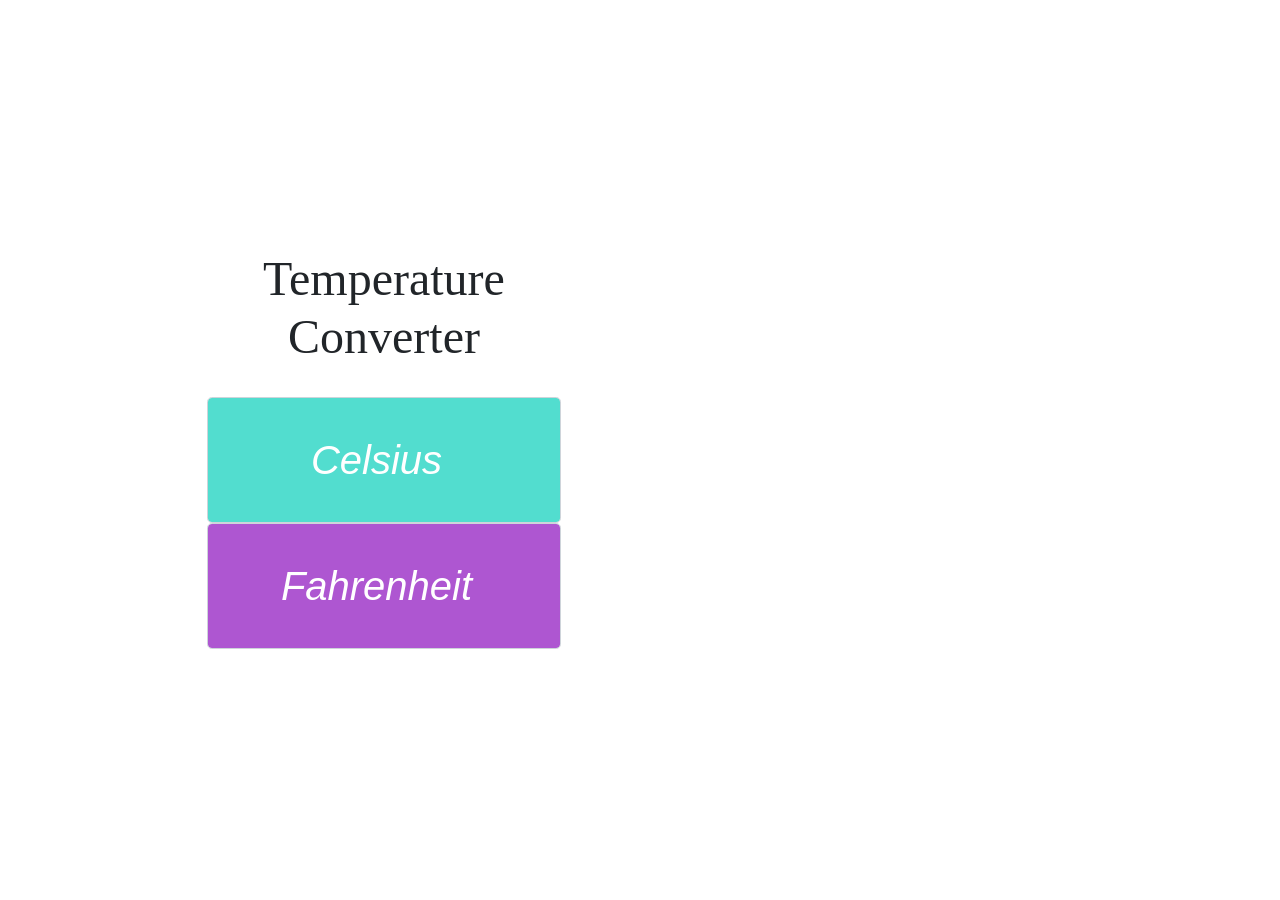
<file: Temperature Converter/index.html>
<!DOCTYPE html>
<html lang="en">
<head>
  <meta charset="UTF-8">
  <meta name="viewport" content="width=device-width, initial-scale=1.0">
  <meta http-equiv="X-UA-Compatible" content="ie=edge">

  <link rel="stylesheet" href="https://maxcdn.bootstrapcdn.com/bootstrap/4.0.0/css/bootstrap.min.css" integrity="sha384-Gn5384xqQ1aoWXA+058RXPxPg6fy4IWvTNh0E263XmFcJlSAwiGgFAW/dAiS6JXm" crossorigin="anonymous">
  <link rel="stylesheet" href="style.css">

  <title>Temperature Converter</title>

</head>
<body>

  <div class="container">
    <div class="row justify-content-md-center">
      <div class="col-md-6 text-center">
        <h1>Temperature Converter</h1>

        <div id="Celsius">
          <input type="number" class="form-control form-control-lg form-padding" id="input-Celsius" placeholder="Celsius">

        </div>

        <div id="Fahrenheit">
          <input type="number" class="form-control form-control-lg form-padding" id="input-Fahrenheit" placeholder="Fahrenheit">

        </div>

      </div>

    </div>
    

  </div>

  <script src="main.js" charset="utf-8"></script>
</body>
</html>
</file>
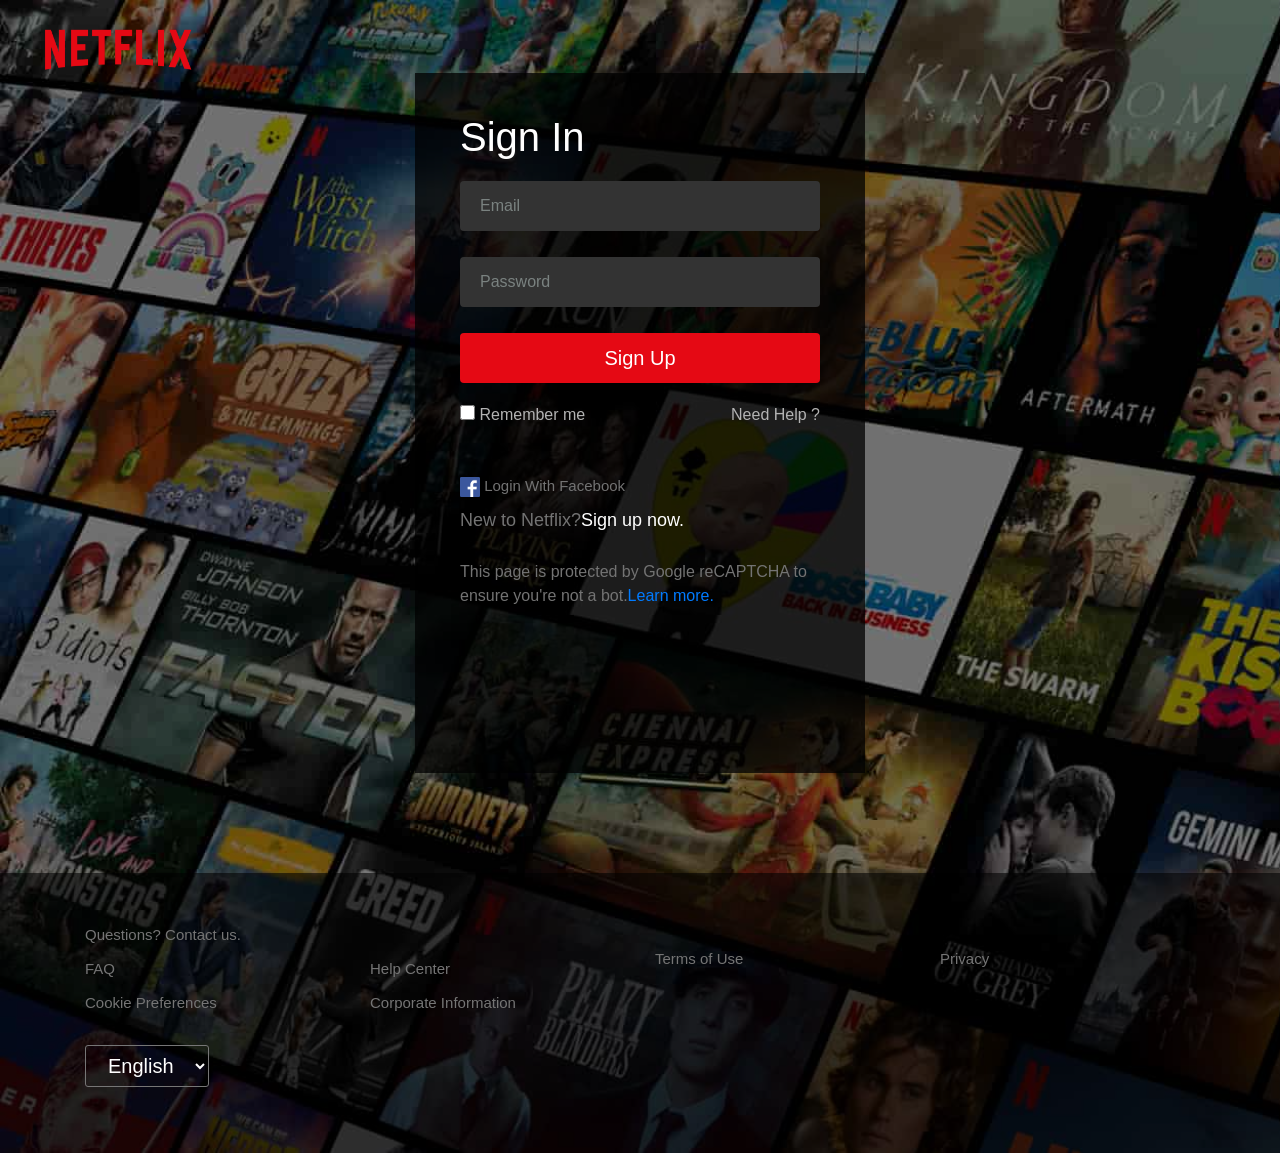
<file: Netflix_Clone-master/Netflix_Clone/sign.html>
<!DOCTYPE html>
<html lang="en">
  <head>
    <meta charset="UTF-8" />
    <meta http-equiv="X-UA-Compatible" content="IE=edge" />
    <meta name="viewport" content="width=device-width, initial-scale=1.0" />
    <link
      rel="shortcut icon"
      href="images/netflix_PNG15.png"
      type="image/x-icon"
    />
    <link
      rel="stylesheet"
      href="https://cdn.jsdelivr.net/npm/bootstrap@4.6.1/dist/css/bootstrap.min.css"
      integrity="sha384-zCbKRCUGaJDkqS1kPbPd7TveP5iyJE0EjAuZQTgFLD2ylzuqKfdKlfG/eSrtxUkn"
      crossorigin="anonymous"
    />

    <link rel="stylesheet" href="css/sign.css" />
    <title>Netflix</title>
  </head>

  <body>
    <section class="mainsection">
      <header>
        <a href="index.html"> <img src="images/Logonetflix.png" alt="" /></a>
      </header>
      <div class="maindiv">
        <form
          method="post"
          action="main.html"
          onkeydown="valid();"
          autocomplete="off"
        >
          <h3>Sign In</h3>
          <input
            type="email"
            name="email"
            id="email"
            placeholder="Email"
            required
          />
          <p id="emailError"></p>
          <input
            type="password"
            name="password"
            id="password"
            placeholder="Password"
            required
          />
          <p id="passwordError"></p>
          <button type="submit" id="submitBtn">Sign Up</button>
          <div class="d-flex justify-content-between signup">
            <div>
              <input type="checkbox" name="Rememberme" id="" />
              <label>Remember me</label>
            </div>
            <a href="#">Need Help ?</a>
          </div>
          <div class="loginface">
            <a href="">
              <img src="images/FB-f-Logo__blue_57.png" alt="" /> Login With
              Facebook</a
            >
          </div>
          <div class="signupl">
            <p>New to Netflix?</p>
            <a href="index.html">Sign up now.</a>
          </div>

          <p class="learn">
            This page is protected by Google reCAPTCHA to ensure you're not a
            bot.<a href="#">Learn more.</a>
          </p>
        </form>
      </div>
    </section>
    <footer>
      <div class="container">
        <a href="">Questions? Contact us.</a>
        <div class="row">
          <div class="col-md-3">
            <ul>
              <li><a href="#">FAQ</a></li>
              <li><a href="#">Cookie Preferences</a></li>
              <li>
                <select name="">
                  <option value="en">English</option>
                  <option value="ar">Arabic</option>
                </select>
              </li>
            </ul>
          </div>
          <div class="col-md-3">
            <ul>
              <li><a href="#">Help Center</a></li>
              <li><a href="#">Corporate Information</a></li>
            </ul>
          </div>
          <div class="col-md-3">
            <a href="#">Terms of Use</a>
          </div>
          <div class="col-md-3">
            <a href="#">Privacy</a>
          </div>
        </div>
      </div>
    </footer>
    <script
      src="https://cdn.jsdelivr.net/npm/jquery@3.5.1/dist/jquery.slim.min.js"
      integrity="sha384-DfXdz2htPH0lsSSs5nCTpuj/zy4C+OGpamoFVy38MVBnE+IbbVYUew+OrCXaRkfj"
      crossorigin="anonymous"
    ></script>
    <script
      src="https://cdn.jsdelivr.net/npm/popper.js@1.16.1/dist/umd/popper.min.js"
      integrity="sha384-9/reFTGAW83EW2RDu2S0VKaIzap3H66lZH81PoYlFhbGU+6BZp6G7niu735Sk7lN"
      crossorigin="anonymous"
    ></script>
    <script
      src="https://cdn.jsdelivr.net/npm/bootstrap@4.6.1/dist/js/bootstrap.min.js"
      integrity="sha384-VHvPCCyXqtD5DqJeNxl2dtTyhF78xXNXdkwX1CZeRusQfRKp+tA7hAShOK/B/fQ2"
      crossorigin="anonymous"
    ></script>
    <script src="js/sign.js"></script>
  </body>
</html>
</file>
<file: Temperature Converter/style.css>
body{
  margin-top: 250px;
  text-align:center;
  background-image: url(https://png.pngtree.com/thumb_back/fh260/back_our/20190628/ourmid/pngtree-simple-atmospheric-blue-temperature-needle-illustration-background-image_279280.jpg);
  background-position: center;
  background-repeat: no-repeat;
  width: 60vw;
  height: 65vh;
  background-size:cover ;
}

h1 {
    font-size: 3rem ;
    font-family: cursive;
  padding-bottom: 1.5rem;
}

input[type=number] {
  cursor: pointer;
}

#input-Celsius{
  background-color: #52DDCF;
  font-style: italic;
  font-size: 2.5rem;
  text-align:center;
}

#input-Fahrenheit{
  background-color: #ae56d1;
  font-style: italic;
  font-size: 2.5rem;
  text-align:center;
}


.form-padding {
  padding: 2rem 1rem;
}

::-webkit-input-placeholder {
  color: #FFFFFF !important;
}
::-moz-placeholder {
  color: #FFFFFF !important;
}
:-ms-input-placeholder {
  color: #FFFFFF !important;
}
:-moz-placeholder {
  color: #FFFFFF !important;
}

footer{
  padding-top: 1.5rem;
  font-size: 0.7rem;
  line-height: 0.2rem;
  text-align:center;
}

.icons{
  max-width: 25px;
  height: auto;
}
</file>
<file: Netflix_Clone-master/Netflix_Clone/css/sign.css>
@import url("https://fonts.googleapis.com/css2?family=Anton&family=Fruktur&family=Open+Sans:wght@300&family=Press+Start+2P&display=swap");

* {
  margin: 0;
  padding: 0;
  box-sizing: border-box;
}
body {
  font-family: Arial, Helvetica, sans-serif;
  background-image: url(../images/AE-en-20210817-popsignuptwoweeks-perspective_alpha_website_small.jpg);
  background-size: cover;
}
header {
  padding: 25px 40px 0px;
}
header img {
  width: 13%;
}
.mainsection {
  background-color: rgba(0, 0, 0, 0.408);
}
.maindiv {
  display: flex;
  justify-content: center;
}
.mainsection form {
  background-color: rgba(0, 0, 0, 0.75);
  width: 450px;
  padding: 20px 45px 20px;
  height: 700px;
  margin-bottom: 100px;
}
.mainsection form h3 {
  font-size: 40px;
  color: white;
  margin: 20px 0;
}
.mainsection form #email,
.mainsection form #password {
  height: 50px;
  width: 100%;
  outline: none;
  margin-bottom: 10px;
  background-color: #333;
  border: none;
  border-radius: 4px;
  padding: 16px 20px;
  line-height: 50px;
  font-size: 16px;
  color: white;
}
.mainsection form #email:focus,
.mainsection form #password:focus {
  background-color: #e8f0fe;
  color: black;
}
.mainsection form #email::placeholder,
.mainsection form #password::placeholder {
  color: #7a8280;
}
.mainsection form button {
  height: 50px;
  width: 100%;
  font-weight: 400;
  font-size: 20px;
  outline: none;
  background-color: #e50914;
  color: white;
  border: none;
  border-radius: 4px;
}
.mainsection form #emailError,
.mainsection form #passwordError {
  font-size: 13px;
  color: #e87c03;
}
.signup {
  margin: 20px 0 40px;
}
.signup input {
  height: 15px;
  width: 15px;
  background-color: #e8f0fe;
}

.signup label {
  color: #b3b3b3;
  font-size: 16px;
  font-weight: 500;
}
.signup a {
  color: #b3b3b3;
  font-size: 16px;
  font-weight: 400;
}
.signup a:hover {
  color: #b3b3b3;
}
.loginface {
  display: flex;
  align-items: baseline;
}
.loginface a {
  text-decoration: none;
  color: #737373;
  font-size: 15px;
}
.loginface a img {
  width: 20px;
}
.signupl {
  display: flex;
  margin: 10px 0;
}
.signupl p {
  color: #737373;
  font-size: 18px;
  font-weight: 400;
}
.signupl a {
  color: white;
  font-size: 18px;
  font-weight: 400;
}
.signupl a:hover {
  color: white;
}
.learn {
  color: #737373;
  font-size: 16px;
}

/************footer***************/
footer {
  padding: 50px 0;
  background-color: rgba(0, 0, 0, 0.75);
}
footer ul {
  list-style: none;
}
footer ul li {
  margin: 10px 0;
}
footer a {
  color: #757575;
  font-size: 15px;
}
footer a:hover {
  color: #757575;
}
footer select {
  outline: none;
  background-color: transparent;
  color: white;
  padding: 8px 18px;
  font-size: 20px;
  margin-right: 20px;
  border-radius: 3px;
  margin-top: 20px;
}
footer select option {
  background-color: gray;
}
</file>
